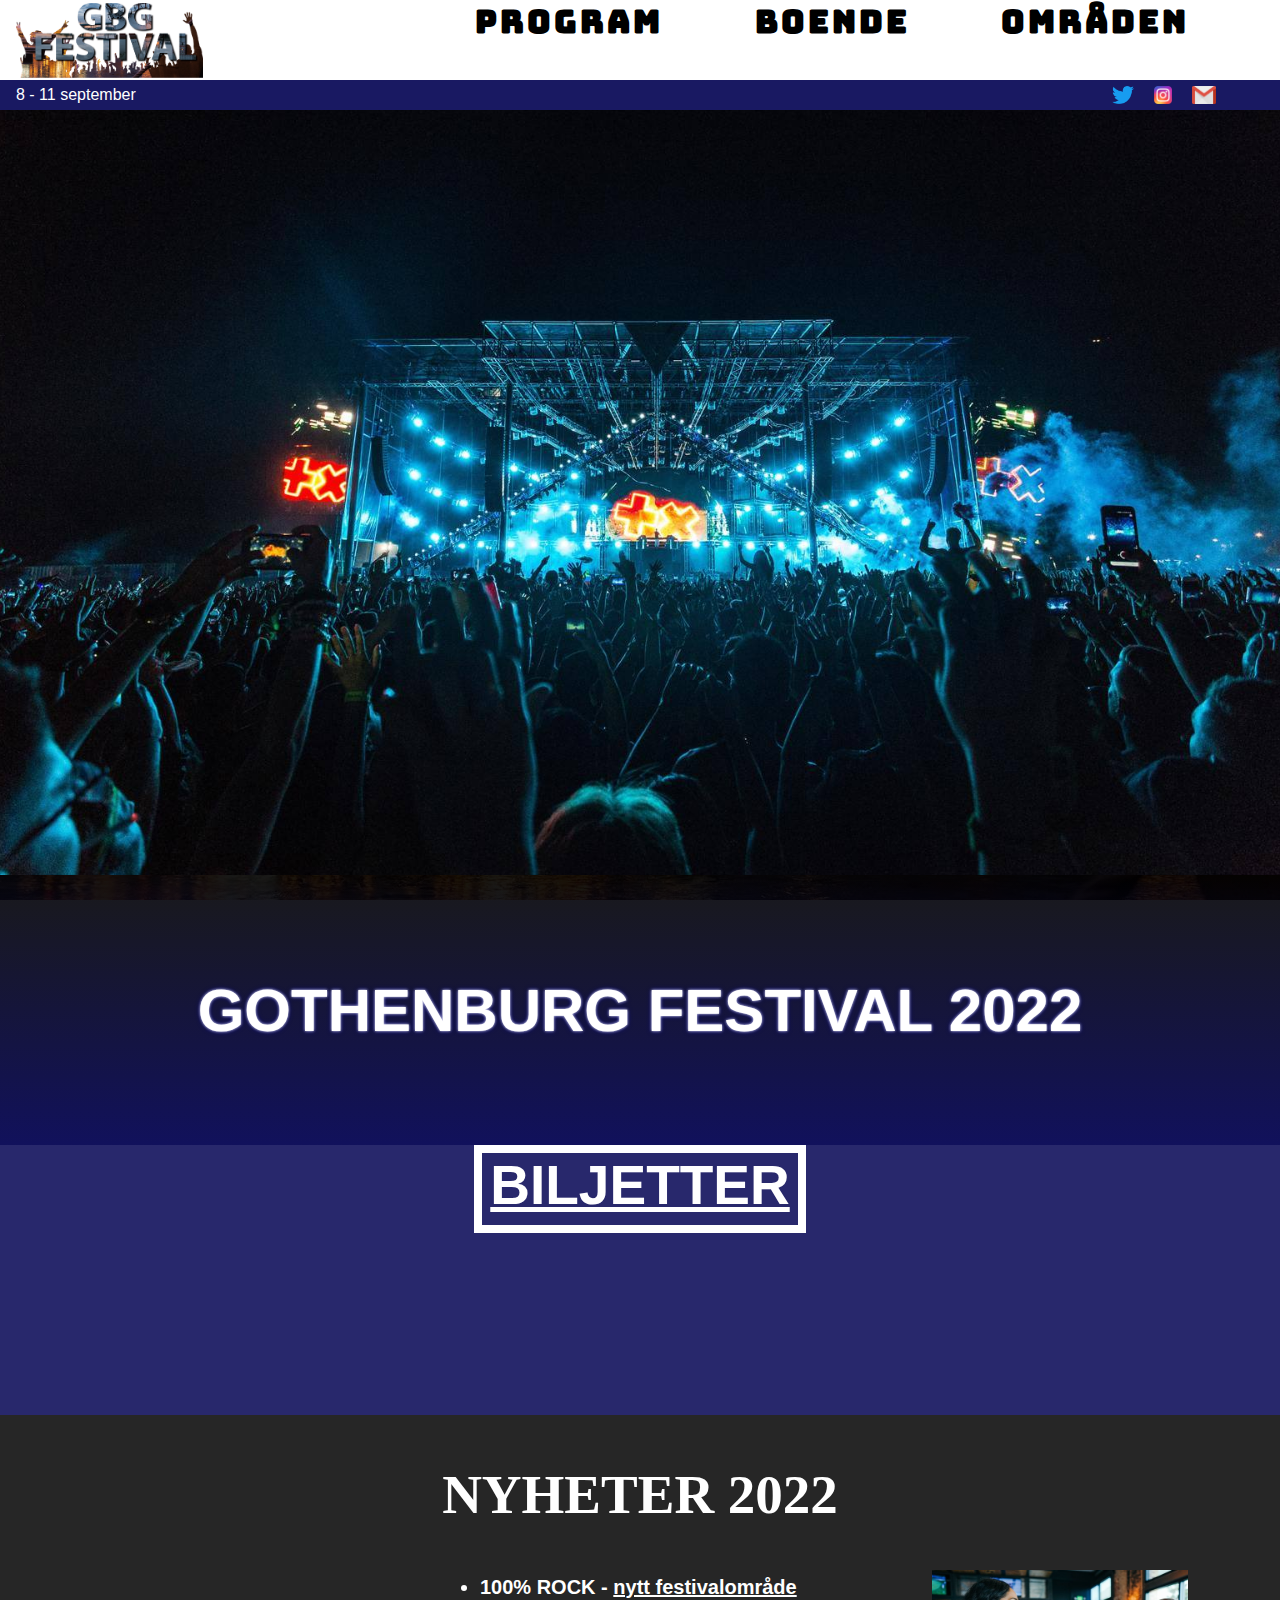
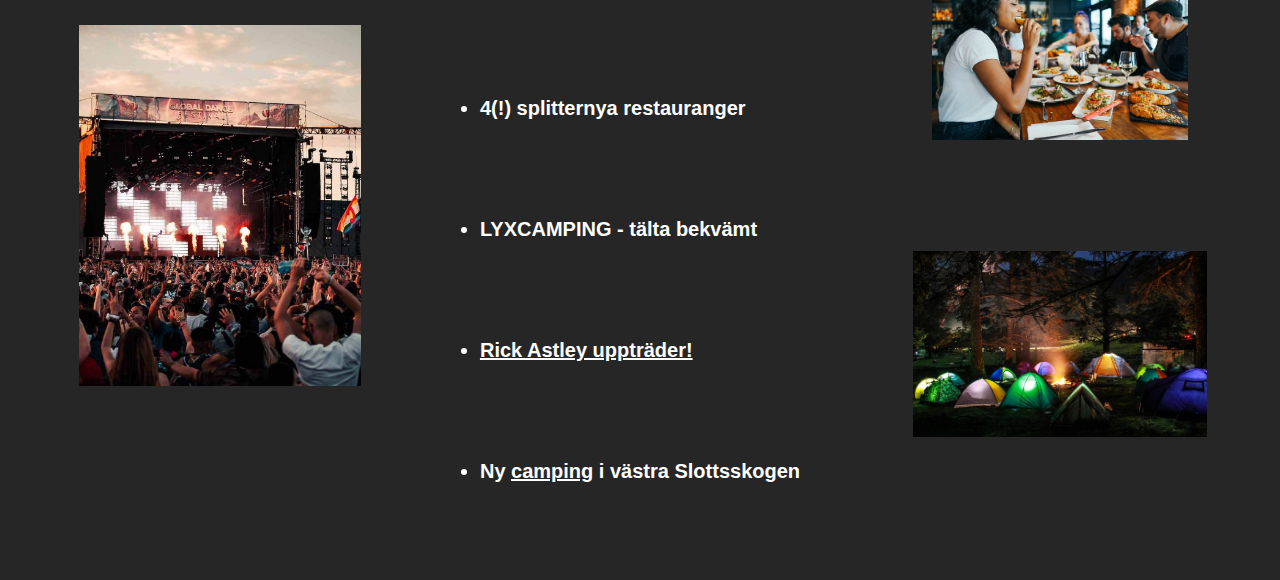
<file: index.html>
<!DOCTYPE html>
<html lang="en">
<head>
    <meta charset="UTF-8">
    <meta http-equiv="X-UA-Compatible" content="IE=edge">
    <meta name="viewport" content="width=device-width, initial-scale=1.0">
    <title>GBG FESTIVAL 2022</title>
        <link rel="stylesheet" href="css/style.css">
</head>
<body>

    <div id="gridwrapperstartsida">

        <div class="headernavwrapper">
            <header>
                <a href="index.html"><img class="logo" src="img/logo.png" alt="Musikfestivalens logga"></a>
            </header>
            
            <nav class="upper_nav">
                <ul class="site_navigation_links">
                    <li><a href="program.html">Program</a></li>
                    <li><a href="boende.html">Boende</a></li>
                    <li><a href="omraden.html">Områden</a></li>
                </ul>

                <div class="burger">
                    <div id="line1"></div>
                    <div id="line2"></div>
                    <div id="line3"></div>
                </div>
            </nav>

            <aside class="dates"> 
                <time>8 - 11 september</time>
            </aside>

            <nav class="site_social_links">
                <ul>
                    <li><a href="https://www.youtube.com/watch?v=dQw4w9WgXcQ"><img src="img/Twitter-logo.svg.png" alt="Vår Twitter"></a></li>
                    <li><a href="https://www.youtube.com/watch?v=dQw4w9WgXcQ"><img src="img/instagram.png" alt="Vår Instagram"></a></li>
                    <li><a href="mailto:pontus.wernqvist@elev.ga.ntig.se"><img src="img/gmail.svg.png" alt="Vår Gmail"></a></li>
                </ul> 
            </nav>

        </div>
        
        <header id="hpu">
        </header>

    
        <section id="hpu_text">
            <header id="titel">
                <h1>GOTHENBURG FESTIVAL 2022</h1>
            </header>
        </section>
        
        <section id=hpm_text>
            <header id="biljetter">
                <h2><a href="https://www.youtube.com/watch?v=dQw4w9WgXcQ">BILJETTER</a></h2>
            </header>
        </section>

        <section id="nyheter">
            <h2>NYHETER 2022</h2>
            <ul>
                <li>100% ROCK - <a href="#">nytt festivalområde</a></li>  
                <li>4(!) splitternya restauranger</li>
                <li>LYXCAMPING - tälta bekvämt</li>  
                <li><a href="#">Rick Astley uppträder!</a></li>  
                <li>Ny <a href="#">camping</a> i västra Slottsskogen</li>  
            </ul>
        </section>

        <figure class="hpl_pics" id="hpl_pics1"><img id="hpl_pic1" src="img/main_stage.jpg" alt="Bild på vår nya 100% rock-scen"></figure>

        <section class="hpl_pics" id="hpl_pics2">
            <figure><img id="hpl_pic2" src="img/restaurant.jpg" alt="Bild från en av våra nya restauranger"></figure>
            <figure><img id="hpl_pic3" src="img/tents.jpg" alt="Bild på vår nya camping i Slottsskogen"></figure>
        </section>

    </div>   

    <script src="js/script.js"></script>

</body>
</html>
</file>
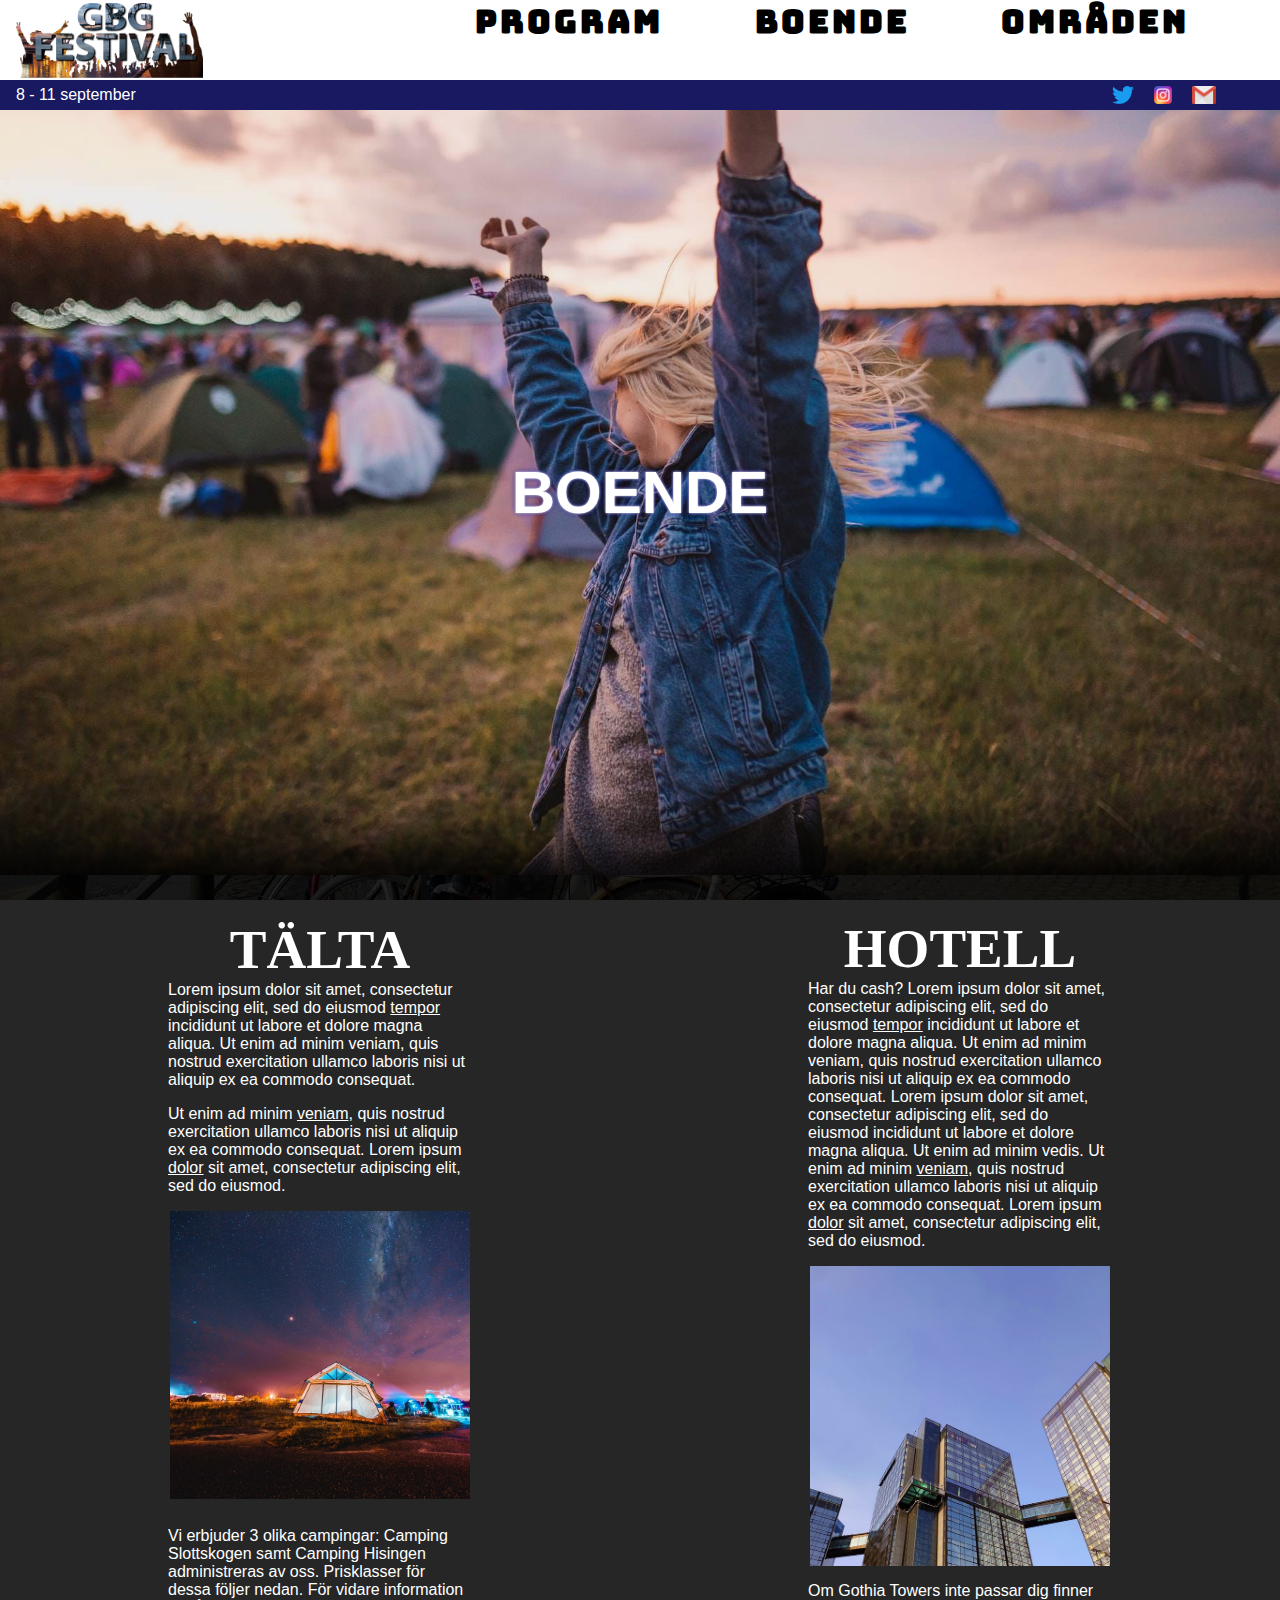
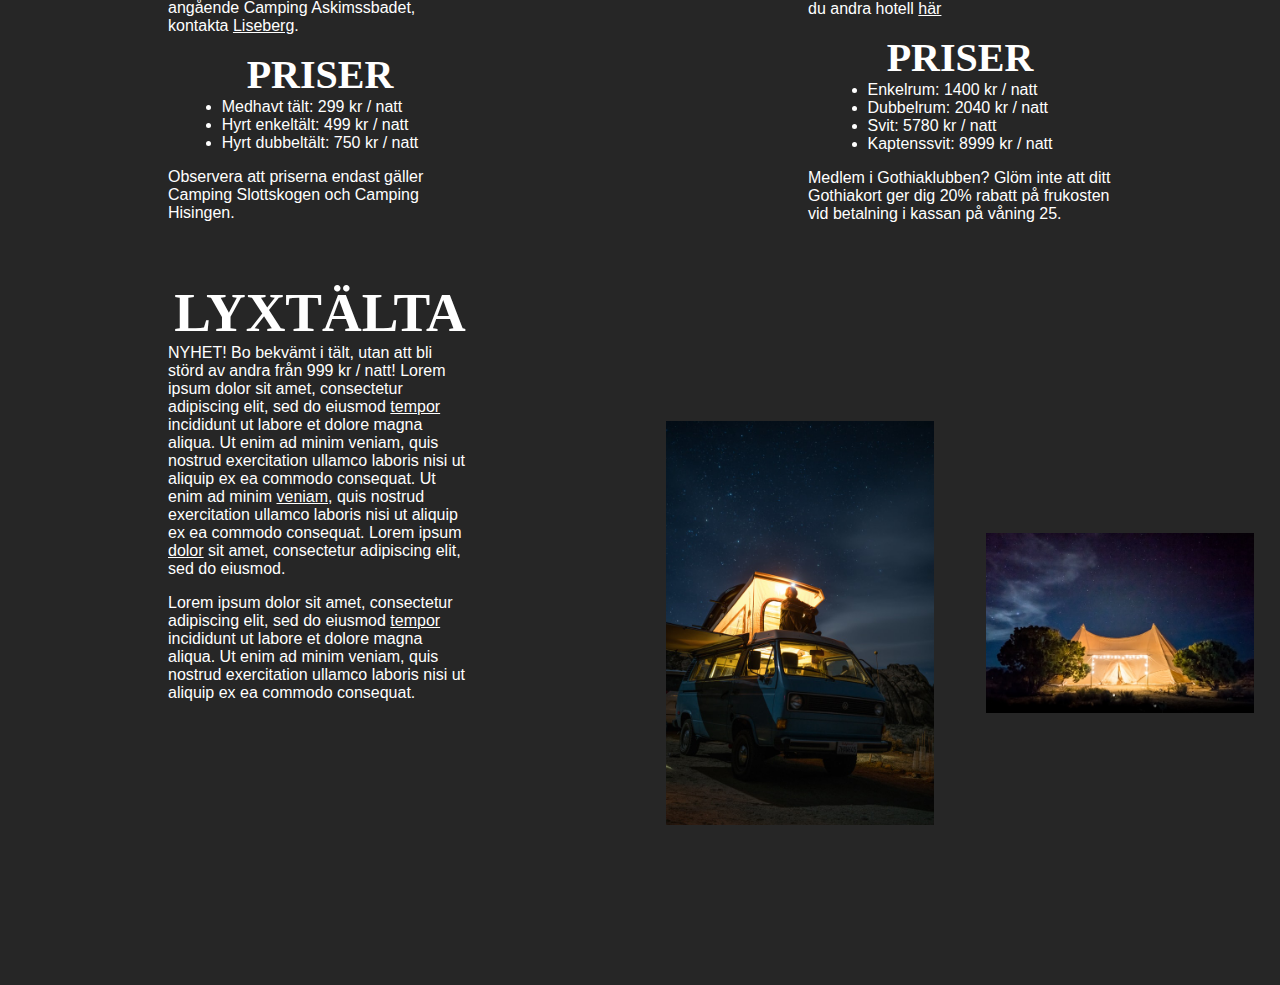
<file: boende.html>
<!DOCTYPE html>
<html lang="en">
<head>
    <meta charset="UTF-8">
    <meta http-equiv="X-UA-Compatible" content="IE=edge">
    <meta name="viewport" content="width=device-width, initial-scale=1.0">
    <title>Boende - GBG Festival 2022</title>
    <link rel="stylesheet" href="css/style.css">

</head>
<body id="boendebody">
    
    <div id="gridwrapperboende">

        <div class="headernavwrapper">
            <header>
                <a href="index.html"><img class="logo" src="img/logo.png" alt="Musikfestivalens logga"></a>
            </header>
            
            <nav class="upper_nav">
                <ul class="site_navigation_links">
                    <li><a href="program.html">Program</a></li>
                    <li><a href="boende.html">Boende</a></li>
                    <li><a href="omraden.html">Områden</a></li>
                </ul>

                <div class="burger">
                    <div id="line1"></div>
                    <div id="line2"></div>
                    <div id="line3"></div>
                </div>
            </nav>

            <aside class="dates">
                <time>8 - 11 september</time>
            </aside>

            <nav class="site_social_links">
                <ul>
                    <li><a href="https://www.youtube.com/watch?v=dQw4w9WgXcQ"><img src="img/Twitter-logo.svg.png" alt="Vår Twitter"></a></li>
                    <li><a href="https://www.youtube.com/watch?v=dQw4w9WgXcQ"><img src="img/instagram.png" alt="Vår Instagram"></a></li>
                    <li><a href="mailto:pontus.wernqvist@elev.ga.ntig.se"><img src="img/gmail.svg.png" alt="Vår Gmail"></a></li>
                </ul> 
            </nav>

        </div>

        <header id=boende>
            <h1>BOENDE</h1>
        </header>

        <section class="boendeform" id="camping">
            <h2>TÄLTA</h2>
            <p class="stycke">Lorem ipsum dolor sit amet, consectetur adipiscing elit, sed do eiusmod <a href="#">tempor</a> incididunt ut labore et dolore magna aliqua. Ut enim ad minim veniam, quis nostrud exercitation ullamco laboris nisi ut aliquip ex ea commodo consequat.</p>
            <p class="stycke">Ut enim ad minim <a href="#">veniam</a>, quis nostrud exercitation ullamco laboris nisi ut aliquip ex ea commodo consequat. Lorem ipsum <a href="#">dolor</a> sit amet, consectetur adipiscing elit, sed do eiusmod.</p>                
            <figure><img id="camping_bild_1" src="img/tent.jpg" alt="Bild på tält från camping"></figure>
            <p class="last_row">Vi erbjuder 3 olika campingar: Camping Slottskogen samt Camping Hisingen administreras av oss. Prisklasser för dessa följer nedan. För vidare information angående Camping Askimssbadet, kontakta <a href="#">Liseberg</a>.</p>
            <h3 class="boendelista_rubrik">PRISER</h3>
            <ul class="boendelista">
                <li>Medhavt tält: 299 kr / natt</li>  
                <li>Hyrt enkeltält: 499 kr / natt</li>
                <li>Hyrt dubbeltält: 750 kr / natt</li>
            </ul>
            <p class="last_row">Observera att priserna endast gäller Camping Slottskogen och Camping Hisingen.  </p>
            </ul>

        </section>

        <section class="boendeform" id="lyxcamping">
            <h2>LYXTÄLTA</h2>
            <p class="stycke">NYHET! Bo bekvämt i tält, utan att bli störd av andra från 999 kr / natt! Lorem ipsum dolor sit amet, consectetur adipiscing elit, sed do eiusmod <a href="#">tempor</a> incididunt ut labore et dolore magna aliqua. Ut enim ad minim veniam, quis nostrud exercitation ullamco laboris nisi ut aliquip ex ea commodo consequat. Ut enim ad minim <a href="#">veniam</a>, quis nostrud exercitation ullamco laboris nisi ut aliquip ex ea commodo consequat. Lorem ipsum <a href="#">dolor</a> sit amet, consectetur adipiscing elit, sed do eiusmod.</p>
            <p class="stycke">Lorem ipsum dolor sit amet, consectetur adipiscing elit, sed do eiusmod <a href="#">tempor</a> incididunt ut labore et dolore magna aliqua. Ut enim ad minim veniam, quis nostrud exercitation ullamco laboris nisi ut aliquip ex ea commodo consequat.</p>
            <figure><img id="lyxcamping_bild_1" src="img/luxcamping.jpg" alt="Bild på tält från lyxcamping"></figure>
        </section>

        <section id="lyxcampingpics">
            <figure><img id="lyxcamping_bild_2" src="img/luxcamping.jpg" alt="Bild på tält från lyxcamping"></figure>
            <figure><img id="lyxcamping_bild_3" src="img/luxcamping2.jpg" alt="Bild på tält från lyxcamping"></figure>
        </section>

        <section class="boendeform" id="hotell">
            <h2>HOTELL</h2>
            <p class="stycke">Har du cash? Lorem ipsum dolor sit amet, consectetur adipiscing elit, sed do eiusmod <a href="#">tempor</a> incididunt ut labore et dolore magna aliqua. Ut enim ad minim veniam, quis nostrud exercitation ullamco laboris nisi ut aliquip ex ea commodo consequat. Lorem ipsum dolor sit amet, consectetur adipiscing elit, sed do eiusmod incididunt ut labore et dolore magna aliqua. Ut enim ad minim vedis. Ut enim ad minim <a href="#">veniam</a>, quis nostrud exercitation ullamco laboris nisi ut aliquip ex ea commodo consequat. Lorem ipsum <a href="#">dolor</a> sit amet, consectetur adipiscing elit, sed do eiusmod.</p>
            <figure><img id="hotell_bild_1" src="img/gothiatowers.jpg" alt="Bild på vårt partnerhotell: Gothia Towers"></figure>
            <p class="last_row">Om Gothia Towers inte passar dig finner du andra hotell <a href="#">här</a></p>
            <h3 class="boendelista_rubrik">PRISER</h3>
            <ul class="boendelista">
                <li>Enkelrum: 1400 kr / natt</li>  
                <li>Dubbelrum: 2040 kr / natt</li>
                <li>Svit: 5780 kr / natt</li>  
                <li>Kaptenssvit: 8999 kr / natt</li>  
            </ul>
            <p class="last_row">Medlem i Gothiaklubben? Glöm inte att ditt Gothiakort ger dig 20% rabatt på frukosten vid betalning i kassan på våning 25.</p>
        </section>
        
    </div>
    
    <script src="js/script.js"></script>

</body>
</html>
</file>
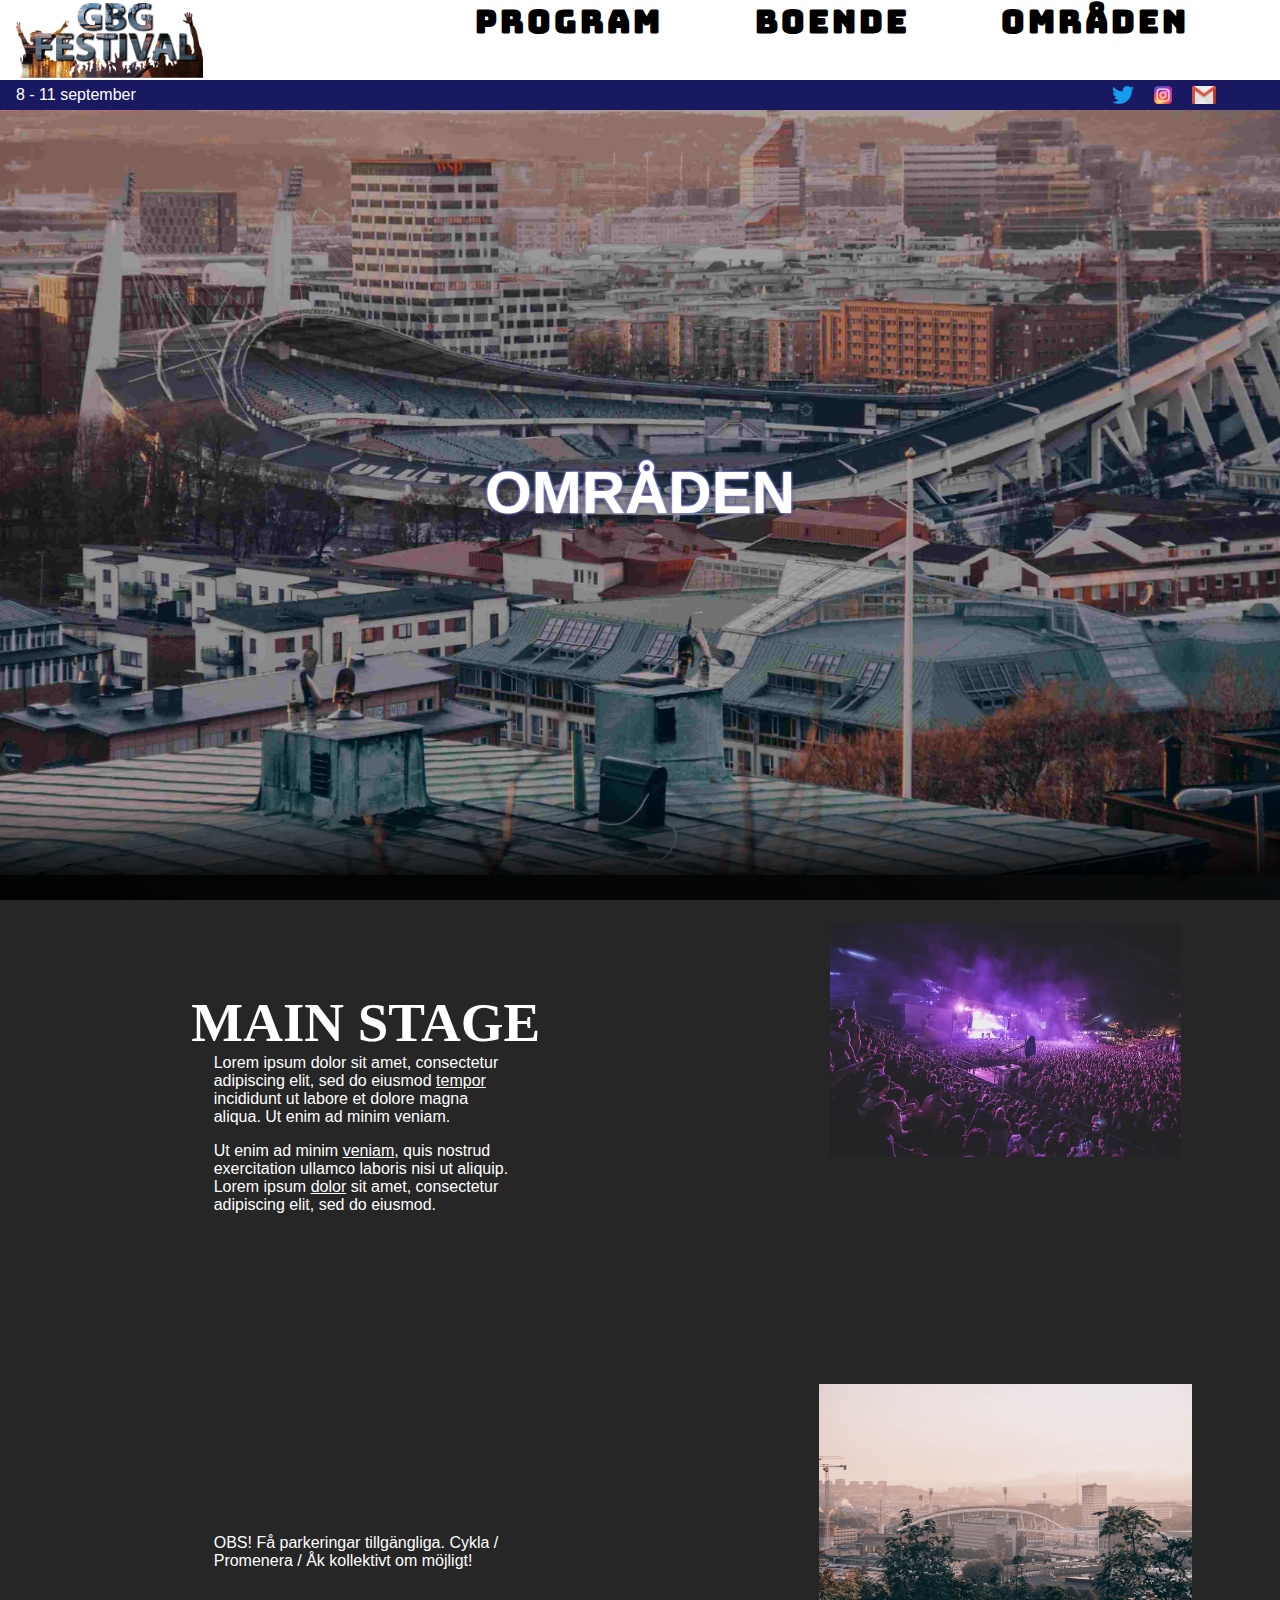
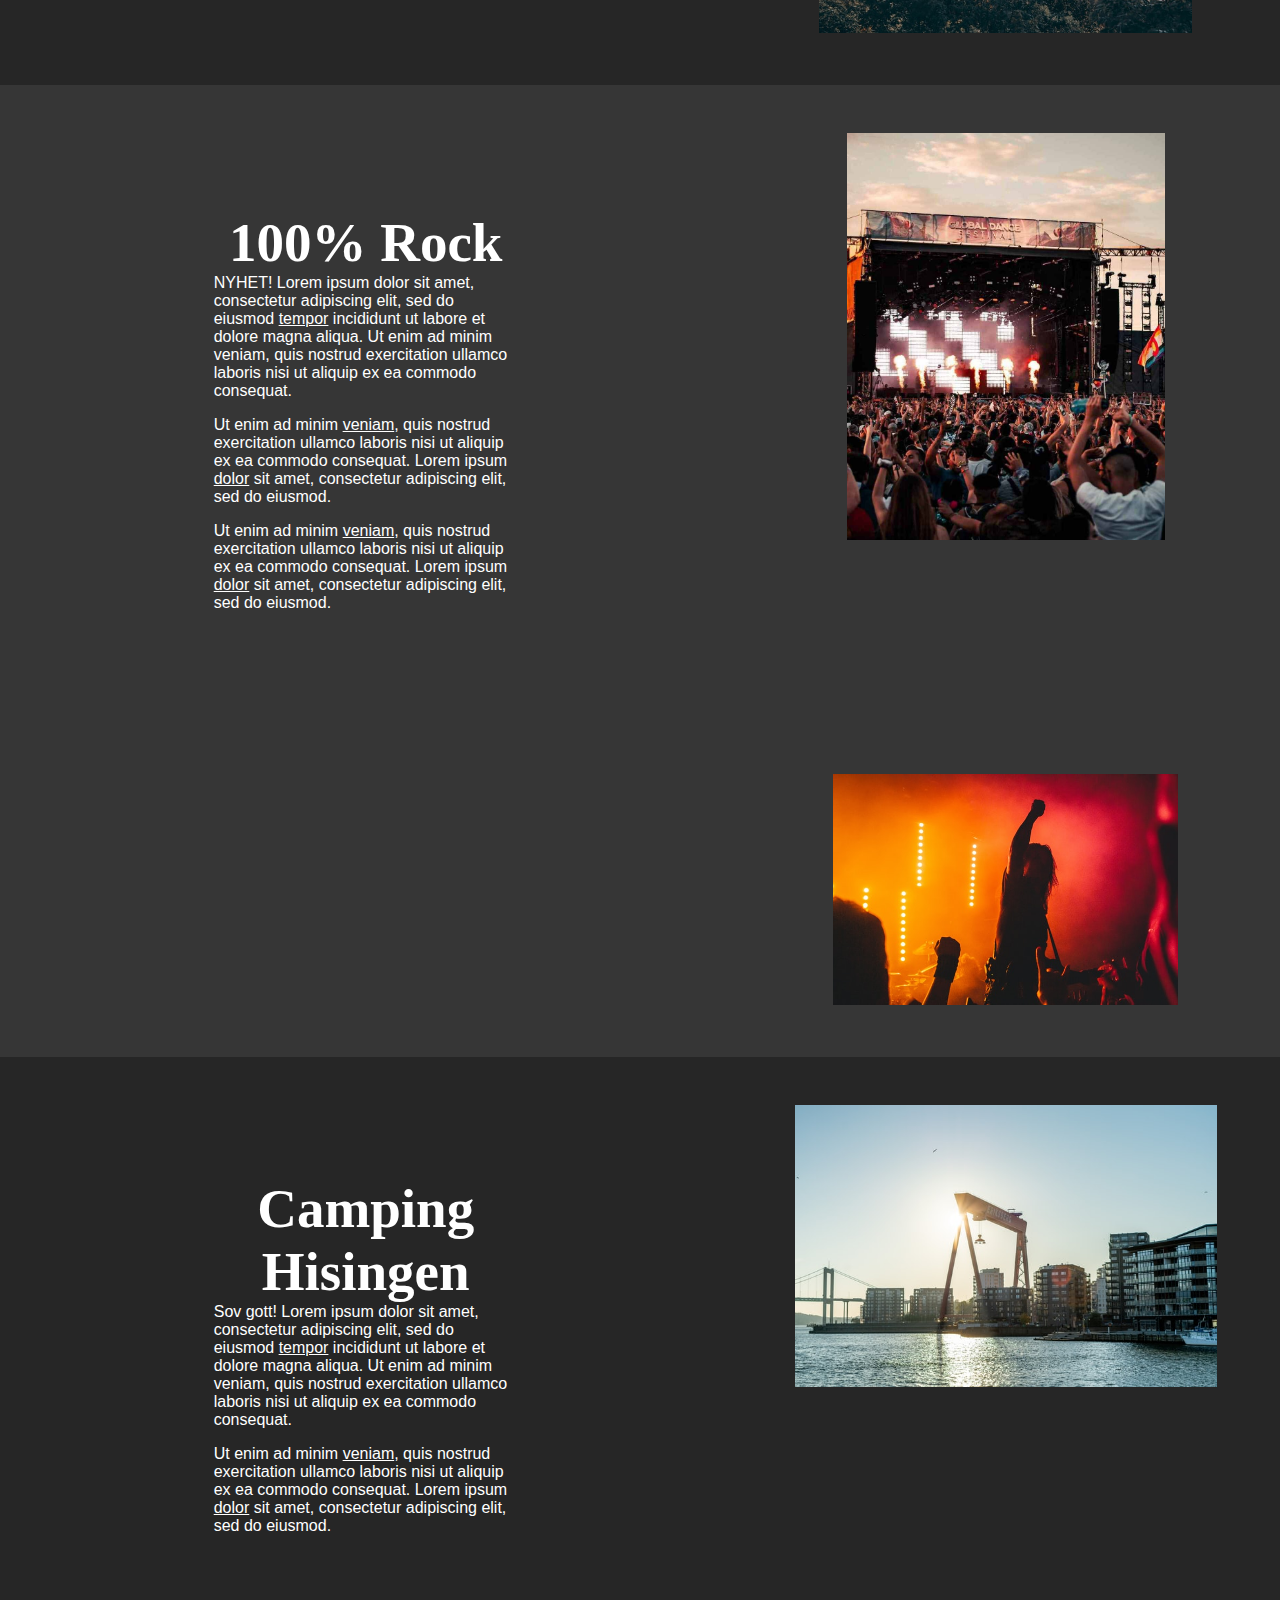
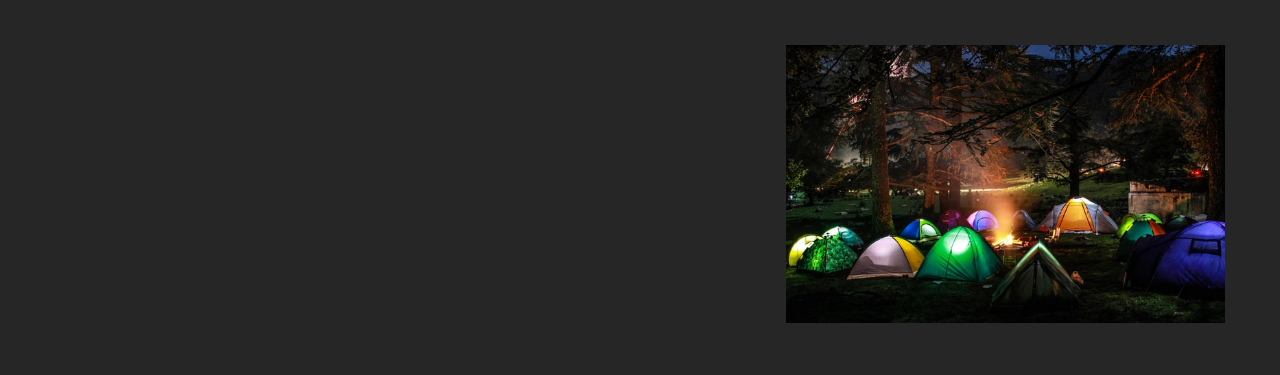
<file: omraden.html>
<!DOCTYPE html>
<html lang="en">
<head>
    <meta charset="UTF-8">
    <meta http-equiv="X-UA-Compatible" content="IE=edge">
    <meta name="viewport" content="width=device-width, initial-scale=1.0">
    <title>Festivalområden - GBG Festival 2022</title>
    <link rel="stylesheet" href="css/style.css">

</head>
<body id="omradebody">
    
    <div id="gridwrapperomraden">

        <div class="headernavwrapper">
            <header>
                <a href="index.html"><img class="logo" src="img/logo.png" alt="Musikfestivalens logga"></a>
            </header>
            
            <nav class="upper_nav">
                <ul class="site_navigation_links">
                    <li><a href="program.html">Program</a></li>
                    <li><a href="boende.html">Boende</a></li>
                    <li><a href="omraden.html">Områden</a></li>
                </ul>

                <div class="burger">
                    <div id="line1"></div>
                    <div id="line2"></div>
                    <div id="line3"></div>
                </div>
            </nav>

            <aside class="dates">
                <time>8 - 11 september</time>
            </aside>

            <nav class="site_social_links">
                <ul>
                    <li><a href="https://www.youtube.com/watch?v=dQw4w9WgXcQ"><img src="img/Twitter-logo.svg.png" alt="Vår Twitter"></a></li>
                    <li><a href="https://www.youtube.com/watch?v=dQw4w9WgXcQ"><img src="img/instagram.png" alt="Vår Instagram"></a></li>
                    <li><a href="mailto:pontus.wernqvist@elev.ga.ntig.se"><img src="img/gmail.svg.png" alt="Vår Gmail"></a></li>
                </ul> 
            </nav>

        </div>

        <header id=omraden>
            <h1>OMRÅDEN</h1>
        </header>

            <section class="omrade" id="omrade_1">
                <h2>MAIN STAGE</h2>
                <p class="stycke">Lorem ipsum dolor sit amet, consectetur adipiscing elit, sed do eiusmod <a href="#">tempor</a> incididunt ut labore et dolore magna aliqua. Ut enim ad minim veniam.</p>
                <p>Ut enim ad minim <a href="#">veniam</a>, quis nostrud exercitation ullamco laboris nisi ut aliquip. Lorem ipsum <a href="#">dolor</a> sit amet, consectetur adipiscing elit, sed do eiusmod.</p>                
                <iframe src="https://www.google.com/maps/embed?pb=!1m18!1m12!1m3!1d2132.526953972259!2d11.972591916006628!3d57.69051668111579!2m3!1f0!2f0!3f0!3m2!1i1024!2i768!4f13.1!3m3!1m2!1s0x464ff30cb0e6c031%3A0x512e1a3cb4192a9!2sNTI%20Gymnasiet%20Johanneberg!5e0!3m2!1ssv!2sse!4v1641833258528!5m2!1ssv!2sse" style="border:0;" allowfullscreen="" loading="lazy" title="Vägvisare till Ullevi, där sektionen Main Stage ligger"></iframe> 
                <p>OBS! Få parkeringar tillgängliga. Cykla / Promenera / Åk kollektivt om möjligt!</p>
            </section>

            <section class="op" id="op1">
                <figure id="omrade_pic1"><img src="img/main_stage2.jpg" alt="Bild på main stage under pågående konsert"></figure>
                <figure id="omrade_pic2"><img src="img/ullevi2.jpg" alt="Bild på Ullevi, arenan där main stage ligger"></figure>
            </section>

            <section class="omrade" id="omrade_2">
                <h2>100% Rock</h2>
                <p class="stycke">NYHET! Lorem ipsum dolor sit amet, consectetur adipiscing elit, sed do eiusmod <a href="#">tempor</a> incididunt ut labore et dolore magna aliqua. Ut enim ad minim veniam, quis nostrud exercitation ullamco laboris nisi ut aliquip ex ea commodo consequat.</p>
                <p class="stycke">Ut enim ad minim <a href="#">veniam</a>, quis nostrud exercitation ullamco laboris nisi ut aliquip ex ea commodo consequat. Lorem ipsum <a href="#">dolor</a> sit amet, consectetur adipiscing elit, sed do eiusmod.</p>
                <p>Ut enim ad minim <a href="#">veniam</a>, quis nostrud exercitation ullamco laboris nisi ut aliquip ex ea commodo consequat. Lorem ipsum <a href="#">dolor</a> sit amet, consectetur adipiscing elit, sed do eiusmod.</p>
                <iframe src="https://www.google.com/maps/embed?pb=!1m18!1m12!1m3!1d2132.526953972259!2d11.972591916006628!3d57.69051668111579!2m3!1f0!2f0!3f0!3m2!1i1024!2i768!4f13.1!3m3!1m2!1s0x464ff30cb0e6c031%3A0x512e1a3cb4192a9!2sNTI%20Gymnasiet%20Johanneberg!5e0!3m2!1ssv!2sse!4v1641833258528!5m2!1ssv!2sse" style="border:0;" allowfullscreen="" loading="lazy" title="Vägvisare till vår sektion 100% rock"></iframe> 
            </section>

            <section class="op" id="op2">
                <figure id="omrade_pic3"><img src="img/main_stage.jpg" alt="Bild på rock-scenen"></figure>
                <figure id="omrade_pic4"><img src="img/rock.jpg" alt="Bild på artist uppträdandes under rock-konsert"></figure>
            </section>

            <section class="omrade" id="omrade_3">
                <h2>Camping</h2>
                <h2>Hisingen</h2>
                <p class="stycke">Sov gott! Lorem ipsum dolor sit amet, consectetur adipiscing elit, sed do eiusmod <a href="#">tempor</a> incididunt ut labore et dolore magna aliqua. Ut enim ad minim veniam, quis nostrud exercitation ullamco laboris nisi ut aliquip ex ea commodo consequat.</p>
                <p>Ut enim ad minim <a href="#">veniam</a>, quis nostrud exercitation ullamco laboris nisi ut aliquip ex ea commodo consequat. Lorem ipsum <a href="#">dolor</a> sit amet, consectetur adipiscing elit, sed do eiusmod.</p>
                <iframe src="https://www.google.com/maps/embed?pb=!1m18!1m12!1m3!1d2132.526953972259!2d11.972591916006628!3d57.69051668111579!2m3!1f0!2f0!3f0!3m2!1i1024!2i768!4f13.1!3m3!1m2!1s0x464ff30cb0e6c031%3A0x512e1a3cb4192a9!2sNTI%20Gymnasiet%20Johanneberg!5e0!3m2!1ssv!2sse!4v1641833258528!5m2!1ssv!2sse" style="border:0;" allowfullscreen="" loading="lazy" title="Vägvisare till vår Hisingscamping"></iframe> 
            </section>
            
            <section class="op" id="op3">
                <figure id="omrade_pic5"><img src="img/hisingen.jpg" alt="Bild på hisingen där Camping Hisingen ligger"></figure>
                <figure id="omrade_pic6"><img src="img/tents.jpg" alt="Bild från Camping Hisingen"></figure>
            </section>
    </div>
    
    <script src="js/script.js"></script>


</body>
</html>
</file>
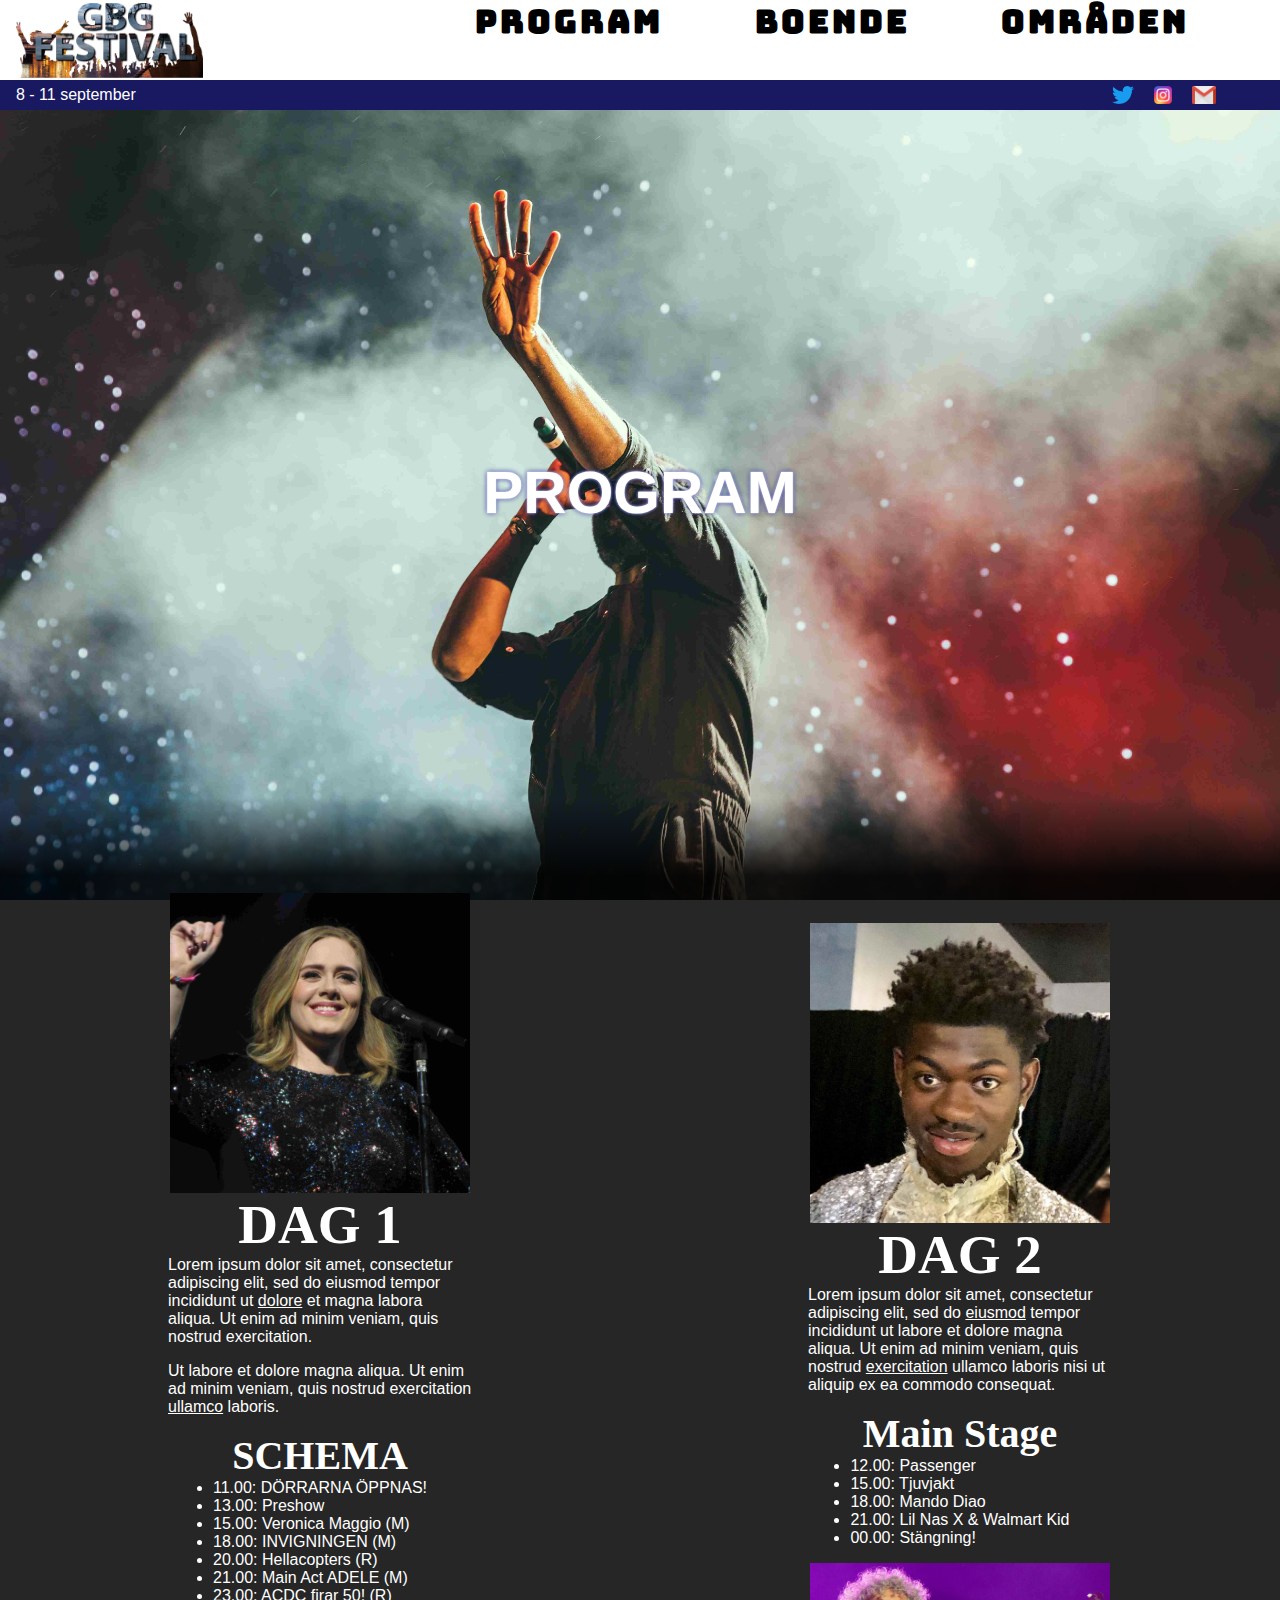
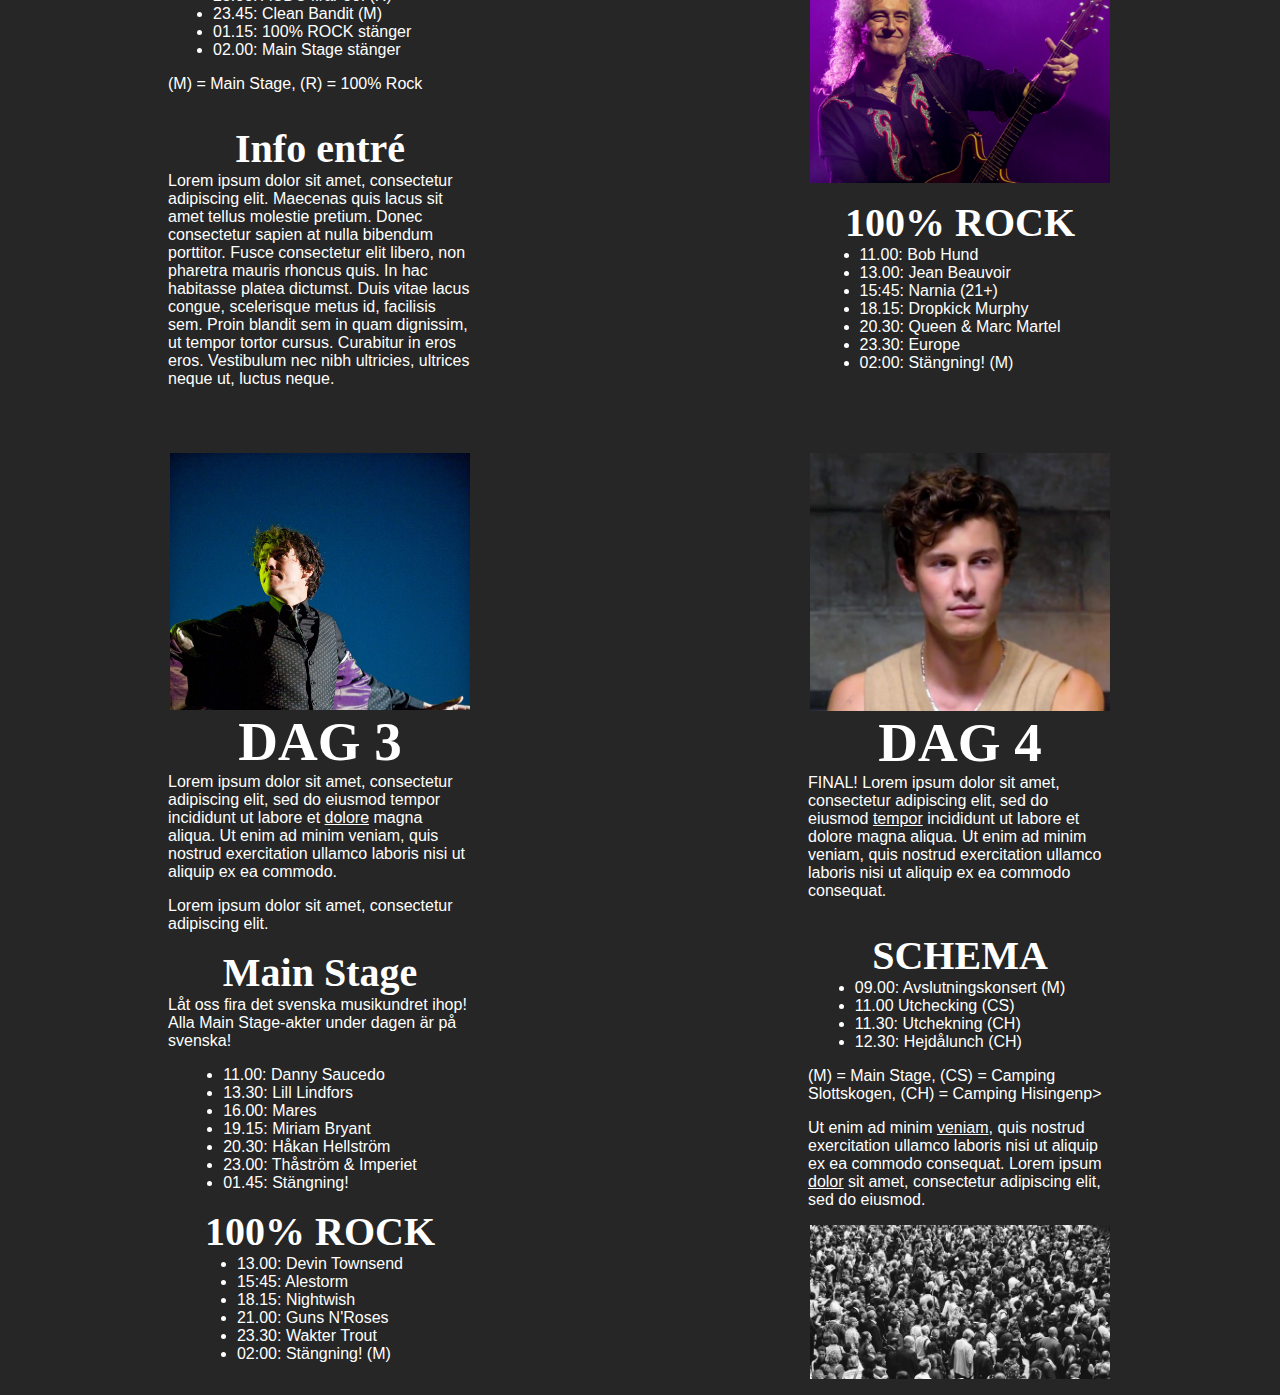
<file: program.html>
<!DOCTYPE html>
<html lang="en">
<head>
    <meta charset="UTF-8">
    <meta http-equiv="X-UA-Compatible" content="IE=edge">
    <meta name="viewport" content="width=device-width, initial-scale=1.0">
    <title>Program - GBG Festival 2022</title>
    <link rel="stylesheet" href="css/style.css">

</head>
<body id="programbody">

    <div id="gridwrapperprogram">

        <div class="headernavwrapper">
            <header>
                <a href="index.html"><img class="logo" src="img/logo.png" alt="Musikfestivalens logga"></a>
            </header>
            
            <nav class="upper_nav">
                <ul class="site_navigation_links">
                    <li><a href="program.html">Program</a></li>
                    <li><a href="boende.html">Boende</a></li>
                    <li><a href="omraden.html">Områden</a></li>
                </ul>

                <div class="burger">
                    <div id="line1"></div>
                    <div id="line2"></div>
                    <div id="line3"></div>
                </div>
            </nav>

            <aside class="dates">
                <time class="dates">8 - 11 september</time>
            </aside>

            <nav class="site_social_links">
                <ul>
                    <li><a href="https://www.youtube.com/watch?v=dQw4w9WgXcQ"><img src="img/Twitter-logo.svg.png" alt="Vår Twitter"></a></li>
                    <li><a href="https://www.youtube.com/watch?v=dQw4w9WgXcQ"><img src="img/instagram.png" alt="Vår Instagram"></a></li>
                    <li><a href="mailto:pontus.wernqvist@elev.ga.ntig.se"><img src="img/gmail.svg.png" alt="Vår Gmail"></a></li>
                </ul> 
            </nav>

        </div>

        <header id=program>
            <h1>PROGRAM</h1>
        </header>

        <section class="dag" id="dag_1">
            <figure><a href="#"><img id="artist_bild1" src="img/adele.jpg" alt="Headline-artist dag 1: Adele"></a></figure>
            <h2>DAG 1</h2>
            <p class="stycke">Lorem ipsum dolor sit amet, consectetur adipiscing elit, sed do eiusmod tempor incididunt ut <a href="#">dolore</a> et magna labora aliqua. Ut enim ad minim veniam, quis nostrud exercitation.</p>
            <p>Ut labore et dolore magna aliqua. Ut enim ad minim veniam, quis nostrud exercitation <a href="#">ullamco</a> laboris.</p>
            <h3 class="programlista_rubrik">SCHEMA</h3>
            <ul class="programlista">
                <li>11.00: DÖRRARNA ÖPPNAS!</li>  
                <li>13.00: Preshow</li>
                <li>15.00: Veronica Maggio (M)</li>
                <li>18.00: INVIGNINGEN (M)</li>
                <li>20.00: Hellacopters (R)</li>  
                <li>21.00: Main Act ADELE (M)</li>  
                <li>23.00: ACDC firar 50! (R)</li>  
                <li>23.45: Clean Bandit (M) </li>  
                <li>01.15: 100% ROCK stänger</li>  
                <li>02.00: Main Stage stänger</li>  
                </ul>
                <p class="stycke">(M) = Main Stage, (R) = 100% Rock</p>
            </ul>
            <h3 class="programlista_rubrik">Info entré</h3>
            <p>Lorem ipsum dolor sit amet, consectetur adipiscing elit. Maecenas quis lacus sit amet tellus molestie pretium. Donec consectetur sapien at nulla bibendum porttitor. Fusce consectetur elit libero, non pharetra mauris rhoncus quis. In hac habitasse platea dictumst. Duis vitae lacus congue, scelerisque metus id, facilisis sem. Proin blandit sem in quam dignissim, ut tempor tortor cursus. Curabitur in eros eros. Vestibulum nec nibh ultricies, ultrices neque ut, luctus neque.</p>

        </section>

        <section class="dag" id="dag_2">
            <figure><a href="#"><img id="artist_bild2" src="img/lilnasx.jpg" alt="Headline-artist dag 2: Lil Nas X"></a></figure>
            <h2>DAG 2</h2>
            <p>Lorem ipsum dolor sit amet, consectetur adipiscing elit, sed do  <a href="#">eiusmod</a> tempor incididunt ut labore et dolore magna aliqua. Ut enim ad minim veniam, quis nostrud <a href="#">exercitation</a> ullamco laboris nisi ut aliquip ex ea commodo consequat.</p>
            <h3 class="programlista_rubrik">Main Stage</h3>
            <ul class="programlista">
                <li>12.00: Passenger</li>
                <li>15.00: Tjuvjakt</li>
                <li>18.00: Mando Diao</li>
                <li>21.00: Lil Nas X & Walmart Kid</li>  
                <li>00.00: Stängning!</li>    
            </ul>

            <figure id="programfigure5"><a href="#"><img id="artist_bild5" src="img/queen.jpg" alt="Headline rock artist dag 2: Queen!"></a></figure>

            <h3 class="programlista_rubrik">100% ROCK</h3>
            <ul class="programlista" id="rockdag2lista">
                    <li>11.00: Bob Hund</li>
                    <li>13.00: Jean Beauvoir</li>
                    <li>15:45: Narnia (21+)</li>
                    <li>18.15: Dropkick Murphy</li>  
                    <li>20.30: Queen & Marc Martel</li>  
                    <li>23.30: Europe</li>  
                    <li>02:00: Stängning! (M)</li>   
            </ul>
        </section>

        <section class="dag" id="dag_3">
            <figure><a href="#"><img id="artist_bild3" src="img/hakanhellström.jpg" alt="Headline-artist dag 3: Håkan Hellström"></a></figure>
            <h2>DAG 3</h2>
            <p class="stycke">Lorem ipsum dolor sit amet, consectetur adipiscing elit, sed do eiusmod tempor incididunt ut labore et <a href="#">dolore</a> magna aliqua. Ut enim ad minim veniam, quis nostrud exercitation ullamco laboris nisi ut aliquip ex ea commodo.</p>
            <p>Lorem ipsum dolor sit amet, consectetur adipiscing elit.</p>
            <h3 class="programlista_rubrik">Main Stage</h3>
            <p class="stycke"> Låt oss fira det svenska musikundret ihop! Alla Main Stage-akter under dagen är på svenska!</p>
            <ul class="programlista" id=maindag3lista>
                <li>11.00: Danny Saucedo</li>
                <li>13.30: Lill Lindfors</li>
                <li>16.00: Mares</li>
                <li>19.15: Miriam Bryant</li>
                <li>20.30: Håkan Hellström</li>  
                <li>23.00: Thåström & Imperiet</li>   
                <li>01.45: Stängning!</li> 
            </ul>
            <h3 class="programlista_rubrik">100% ROCK</h3>
            <ul class="programlista" id="rockdag3lista">
                    <li>13.00: Devin Townsend</li>
                    <li>15:45: Alestorm</li>
                    <li>18.15: Nightwish</li>  
                    <li>21.00: Guns N'Roses</li>  
                    <li>23.30: Wakter Trout</li>  
                    <li>02:00: Stängning! (M)</li>   
            </ul>
        </section>

        <section class="dag" id="dag_4">
            <figure><a href="#"><img id="artist_bild4" src="img/shawnmendes.jpg" alt="Headline-artist dag 4: Shawn Mendes"></a></figure>
            <h2>DAG 4</h2>
            <p class="stycke">FINAL! Lorem ipsum dolor sit amet, consectetur adipiscing elit, sed do eiusmod <a href="#">tempor</a> incididunt ut labore et dolore magna aliqua. Ut enim ad minim veniam, quis nostrud exercitation ullamco laboris nisi ut aliquip ex ea commodo consequat.</p>
            <h3 class="programlista_rubrik">SCHEMA</h3>
            <ul class="programlista" id="rockdag3lista">
                <li>09.00: Avslutningskonsert (M)</li>
                <li>11.00 Utchecking (CS)</li>
                <li>11.30: Utchekning (CH)</li>  
                <li>12.30: Hejdålunch (CH)</li>  
            </ul>
            <p class="stycke">(M) = Main Stage, (CS) = Camping Slottskogen, (CH) = Camping Hisingenp>
            <p class="stycke">Ut enim ad minim <a href="#">veniam</a>, quis nostrud exercitation ullamco laboris nisi ut aliquip ex ea commodo consequat. Lorem ipsum <a href="#">dolor</a> sit amet, consectetur adipiscing elit, sed do eiusmod.</p>
            <figure id="programfigure6"><a href="#"><img id="artist_bild6" src="img/end.jpg" alt="Folkmassa påväg hem"></a></figure>


        </section>
    </div>

    <script src="js/script.js"></script>
</body>
</html>
</file>
<file: css/style.css>
/* ----- SAMMA ÖVERALLT ----- */

@import url('https://fonts.googleapis.com/css2?family=Bungee+Inline&display=swap');


* {
    padding: 0;
    margin: 0;
    box-sizing: border-box;
    max-width: 100%;    
}

.headernavwrapper {
    display: grid;
    grid-area: hn;
    grid-template-columns: 1fr 1fr;
    background-color:rgb(255, 255, 255);    
    grid-template-rows: 80px 30px;
    grid-template-areas:
    "he un"
    "da sl";
    position: fixed;
    top: 0;
    width: 100%;
    height: 110px;
    z-index: 9;
}

.headernavwrapper header {
    grid-area: he;
    display: flex;
    align-items: center;
    margin-left: 16px;
    margin-bottom: 0px;
    background-color:rgb(255, 255, 255);
    height: 105%;
}

header a .logo {
    height: 75px;
}

.dates {
    grid-area: da;
    background-color: rgba(25, 25, 98);
    display: flex;
    align-items: center;
}

.dates time {
    color: white;
    margin-left: 16px;
}

.upper_nav {
    grid-area: un;
    display: flex;
    justify-content: flex-end;
    align-items: center;
    background-color:rgb(255, 255, 255);
}


.site_navigation_links {
    display: flex;
    flex-direction: column;
    align-items: center;
    justify-content: center;
    height: 100vh;
    position: absolute;
    top: -100vh;
    right: 0px;
    width: 100vw;  
    transition: all 1s;
    z-index: 10;
    background-color: rgba(25, 25, 98, 0.95);
}

.upper_nav-active {
    transform: translateY(100vh);
}

.upper_nav li {
    list-style: none;
    display: flex;
    height: 100%;
    padding-top: 10%;
    justify-content: space-evenly;
}

.upper_nav a {
    text-decoration: none;
    letter-spacing: 0.1875rem;  
    color: white;
    font-weight: lighter;
    font-size: 3.125rem;    
}

.burger div {
    width: 25px;
    height: 3px;
    background-color: black;
    margin: 5px;
    border-radius: 10%;
    transition: all 0.5s;
}

.toggle #line2 {
    opacity: 0;
}

.toggle #line1 {
    transform: rotate(45deg) translate(5px, 6px);
    background-color: white;
}

.toggle #line3 {
    transform: rotate(-45deg) translate(5px, -6px);
    background-color: white;
}

.burger {
    margin-right: 10%;    
    cursor: pointer;
    z-index: 11;
}

.site_social_links {
    grid-area: sl;
    background-color: rgba(25, 25, 98);
    display: flex;
    align-items: center;
    width: 100%
}

.site_social_links ul {
    position: relative;
    list-style: none;
    display: flex;
    flex-direction: row;
    justify-content: flex-end;
    gap: 20px;
    margin-right: 10%;
    width: 100%;
}

.site_social_links img {
    display: flex;
    height: 18px;
    width: fit-content;
}

h1 {
    font-size: 3.4375rem;
    font-weight: bolder;
    text-shadow: 0 0 3px #ffffff, 0 0 5px #00008a;
    font-family: 'Montserrat', sans-serif;
}

h2 {
    font-size: 3.4375rem;
    font-family: 'Montserrat', serif;
}

h3 {
    font-size: 2.5rem;
    color: white;
    font-family: 'Montserrat', serif;
    text-align: center;
}

p {
    font-size: 1rem;
    width: 304px;
    font-family: 'Montserrat', sans-serif;
}

p a {
    color: white;
}

a {
    font-family: 'Montserrat', sans-serif;   
}

li {
    font-family: 'Montserrat', sans-serif;   
}

.stycke {
    padding-bottom: 1rem;
}

.last_row {
    padding-top: 1rem;
}

time {
    font-size: 1rem;
    font-family: 'Montserrat', sans-serif;   
    color: white;
}

.upper_nav li a {
    font-family: 'Bungee Inline', cursive;
}



/* ----- INDEX (STARTSIDA) ----- */
#gridwrapperstartsida {
    display: grid;
    background-image: url(../img/lipstick.jpg);
    background-position: center;
    background-attachment: fixed;
    grid-template-columns: 1fr;
    grid-template-rows: 110px minmax(400px, 85vh) minmax(200px, 30vh) minmax(200px, 30vh) minmax(400px, 85vh);
    gap: 0px;   
    grid-template-areas: 
        "hn"
        "hu"
        "ut"
        "mt"
        "ny"
        ;
    width: 100vw;
}

#hpu {
    grid-area: hu;
    background-image: url(../img/hpubackground.jpg);
    background-position: center;
    background-attachment: fixed;
    background-repeat: no-repeat;
    background-size: cover; 
} 

#hpu_text {
    grid-area: ut;
    position: relative;
    display: flex;
    flex-direction: column;
    align-items: center;
    justify-content: center;
    background-color: rgba(0, 0, 0, 0.9);
    background-image: linear-gradient(
        rgba(0, 0, 0, 0.0) 0%,
        rgba(17, 17, 92, 1) 100%
    );
    color: white;
    width: 100%;
}

#hpu_text header {
    padding-top: 0;

 }

#hpu_text h1 {
    text-align: center;     
}

#hpm_text {
    grid-area: mt;
    position: relative;
    display: flex;
    flex-direction: column;
    align-items: center;
    background-color: rgba(17, 17, 92, 0.9);
    width: 100%;

}

#biljetter a {
    display: flex;
    justify-content: center;
    color: white;
    font-weight: bolder;
    font-size: 3.4375rem;
    border: 8px solid white;
    padding: 8px;
    padding-top: 0px;


}

#nyheter {
    grid-area: ny;
    background-color: rgba(14, 14, 14, 0.9);
    color: white;
    display: flex;
    flex-direction: column;
    align-items: center;
    padding-top: 10%;
    padding-left: 5%;
    padding-right: 5%;
    padding-bottom: 10%;
    height: 100%;
}

#nyheter h2 {
    text-align: center;
}

#nyheter ul {
    display: flex;
    flex-direction: column;
    justify-content: space-around;
    height: 100%;
}

#nyheter li {
    font-size: 1.25rem;
    font-weight: bold;
    line-height: 200%;
}

#nyheter li a {
    color: white;
}

.hpl_pics {
    display: none;
}

/* ----- PROGRAMSIDA ----- */
#gridwrapperprogram {
    display: grid;
    background-image: url(../img/programbackground.jpg);
    background-position: center;
    background-attachment: fixed;
    background-repeat: no-repeat;
    background-size: cover;
    color: white;
    grid-template-columns: 1fr;
    grid-template-rows: 110px minmax(400px, 85vh) minmax(1130px, 105vh) minmax(1050px, 85vh) minmax(970px, 100vh) minmax(1000px, 105vh);
    gap: 0px;   
    grid-template-areas: 
        "hn"
        "pr"
        "d1"
        "d2"
        "d3"
        "d4"
        ;
    width: 100vw;
}

#program {
    grid-area: pr;
    display: flex;
    position: relative;
    background-image: linear-gradient(
        rgba(0, 0, 0) 0%,
        rgba(0, 0, 0, 0.0) 0%,
        rgba(0, 0, 0, 0) 90%,
        rgba(0, 0, 0, 0.85)
    ); 
}

#program h1 {
    display: flex;
    flex-direction: column;
    justify-content: center;
    align-items: center;
    width: 100%;
    text-align: center;   
}

.programlista_rubrik {
    padding-top: 1rem;
}

.programlista {
    padding-bottom: 1rem;
}

.dag {
    position: relative;
    display: flex;
    align-items: center;
    justify-content: center;
    flex-direction: column;
    padding-top: 1rem;
    padding-bottom: 1rem;
    
}

#dag_1 {
    grid-area: d1;
    background-color: rgba(0, 0, 0, 0.85);
    position: relative;
    display: flex;
    align-items: center;
    justify-content: center;
    flex-direction: column;
    padding-top: 1rem;
    padding-bottom: 1rem;   
}

#dag_2 {
    grid-area: d2;
    background-color: rgba(32, 32, 32, 0.9);
}

#dag_3 {
    grid-area: d3;
    background-color: rgba(0, 0, 0, 0.85);
}

#dag_4 {
    grid-area: d4;
    background-color: rgba(32, 32, 32, 0.9);
    }

.dag figure {
    overflow: hidden;
    display: flex;
    justify-content: center;
    width: 300px;
    height: 300px;
}

#programfigure5 {
    height: 220px;  
}

#programfigure6{
    height: 180px;
}
.dag img{
    overflow: hidden;
    transition: all 0.2s;
    height: fit-content;
    width: fit-content;

}

.dag img:hover {
    transform: scale(1.2);

}                                             

/* ----- OMRÅDEN ----- */
#gridwrapperomraden {
    display: grid;
    grid-template-columns: 1fr;
    grid-template-rows: 110px minmax(400px, 85vh) minmax(630px, 90vh) minmax(756px, 108vh) minmax(714px, 102vh);
    gap: 0px;   
    color: white;
    grid-template-areas:
    "hn"
    "on"
    "o1"
    "o2"
    "o3"
    ;
}

.op {
    display: none;
}

#omraden {
    grid-area: on;
    display: flex;
    position: relative;
    background-image: linear-gradient(
        rgba(0, 0, 0) 0%,
        rgba(0, 0, 0, 0.0) 0%,
        rgba(0, 0, 0, 0) 90%,
        rgba(0, 0, 0, 0.85)
    ); 
}

#omraden::before {
    content: '';
    position: absolute;
    top: 0;
    bottom: 0;
    left: 0;
    right: 0;
    background-image: url(../img/ullevi.jpg);
    background-size: cover;
    background-position: center;
    background-repeat: no-repeat;
    background-attachment: fixed;
    z-index: -1;
    filter: brightness(70%);
}

#omraden h1 {
    display: flex;
    flex-direction: column;
    justify-content: center;
    align-items: center;
    width: 100%;
}

#omradebody {
    background-image: url(../img/lipstickwithship.jpg);
    background-size: cover;
    background-position: center;
    background-repeat: no-repeat;
    background-attachment: fixed;
}

.omrade {
    display: flex;
    flex-direction: column;
    align-items: center;
    justify-content: center;
}

.omrade h2 {
    text-align: center;
}

#omrade_1 { 
    grid-area: o1;
    background-color: rgba(0, 0, 0, 0.85);
    padding-bottom: 1rem;
    padding-top: 1rem;
}

#omrade_2 {
    grid-area: o2;
    background-color: rgba(32, 32, 32, 0.9);
}

#omrade_3 {
    grid-area: o3;
    background-color: rgba(0, 0, 0, 0.85);
}

.omrade iframe {
    width: 90%;
    height: 320px;
    padding: 16px;
    
}

/* BOENDE */ 
#gridwrapperboende {
    display: grid;
    grid-template-columns: 1fr;
    grid-template-rows: 110px minmax(400px, 85vh) minmax(895px, 100vh) minmax(760px, 119vh) minmax(950px, 100vh);
    width: 100%;    
    gap: 0px;   
    color: white;
    grid-template-areas:
    "hn"
    "bo"
    "b1"
    "b2"
    "b3"
    ;
}

#boendebody {
    background-image: url(../img/tram.jpg);
    background-size: cover;
    background-position: center;
    background-repeat: no-repeat;
    background-attachment: fixed;
}

#boende {
    grid-area: bo;
    display: flex;
    position: relative;
    background-image: linear-gradient(
        rgba(0, 0, 0) 0%,
        rgba(0, 0, 0, 0.0) 0%,
        rgba(0, 0, 0, 0) 90%,
        rgba(0, 0, 0, 0.85)
    ); 
}

#boende::before {
    content: '';
    position: absolute;
    top: 0;
    bottom: 0;
    left: 0;
    right: 0;
    background-image: url(../img/bobackground2.jpg);
    background-size: cover;
    background-position: center;
    background-repeat: no-repeat;
    background-attachment: fixed;
    z-index: -1;
    filter: brightness(95%);
}

#boende h1 {
    display: flex;
    flex-direction: column;
    justify-content: center;
    align-items: center;
    width: 100%;
    text-align: center;   
}


.boendeform {
    display: flex;
    flex-direction: column;
    align-items: center;
    justify-content: center;
    padding-top: 1rem;
    padding-bottom: 1rem;
}

#camping { 
    grid-area: b1;
    background-color: rgba(0, 0, 0, 0.85);
}

#lyxcamping {
    grid-area: b2;
    background-color: rgba(32, 32, 32, 0.9);
}

#lyxcampingpics {
   display: none; 
}
#hotell {
    grid-area: b3;
    background-color: rgba(0, 0, 0, 0.85);
}

.boendelista_rubrik {
    padding-top: 1rem;
}

.boendelista li a {
    color: white;
}


.boendeform figure {
    overflow: hidden;
    display: flex;
    justify-content: center;
    width: 300px;
    height: 300px;
}

.boendeform img{
    overflow: hidden;
    transition: all 0.2s;
    height: fit-content;
    }

.boendeform img:hover {
    transform: scale(1.2);

}          

@media screen and (min-width: 800px)
{
    /* GENERELLT */

    h1 {
        font-size: 3.75rem;
        }

        .upper_nav ul li a { 
            font-size: 2rem;
            font-weight: bolder;
        }

    .site_navigation_links {
        height: 0;
        top: 0;
        width: 70%;
        transition: all 0s;
        flex-direction: row;
        background: none;

    }
    
    .upper_nav ul {
        justify-content: space-evenly;

    }

    .upper_nav ul li {
        height: 100%;
        padding-top: 0;
        padding-bottom: 0; 
    }

    .startsidalink {
        display: none;
    }

    .upper_nav ul a {
        color: black;
    }

    .upper_nav-active {
        transform: translateY(0);
    }

    .burger {
        display: none;
    }



    /* INDEX (STARTSIDA) */
    #gridwrapperstartsida {
        grid-template-columns: 1fr 401px 1fr;
        grid-template-areas: 
            "hn hn hn"
            "hu hu hu"
            "ut ut ut"
            "mt mt mt"
            "l1 ny l2"
            ;
    }

    .hpl_pics {
        background-color: rgba(14, 14, 14, 0.9);
        display: flex;
        flex-direction: column;
        align-items: center;
        justify-content: space-evenly;
        width: 100%;
        padding-left: 2rem;
        padding-right: 2rem;
        padding-top: 3rem;
        padding-bottom: 2rem;
    }

    #hpl_pics1 {
        grid-area: l1;
    }

    #hpl_pics2 {
        grid-area: l2;

    }

    #nyheter {
        padding: 0;
        padding-top: 3rem;
        padding-bottom: 3rem;
    }

    #hpl_pic1 {
        width: 22vw;
    }

    #hpl_pic2 {
        width: 20vw;
    }

    #hpl_pic3 {
        width: 23vw;
    }

    /* PROGRAMSIDA */
    #gridwrapperprogram {
        grid-template-columns: 1fr 1fr;
        grid-template-rows: 110px minmax(400px, 85vh) minmax(1130px, 105vh) minmax(990px, 105vh);
        grid-template-areas: 
            "hn hn"
            "pr pr"
            "d1 d2"
            "d3 d4"
            ;
    }

    .dag {
        justify-content: flex-start;
        padding-top: 3rem;
    }

    #dag_1 {
        display: flex;
    }

    #rockdag2lista {
        padding-top: 0px;
        padding-bottom: 0px;
    }

    #dag_2 {
        background-color: rgba(0, 0, 0, 0.85);
    }

    #maindag3lista {
        padding-bottom: 0px;
    }

    #dag_4 {
        background-color: rgba(0, 0, 0, 0.85);
    }


    /* OMRÅDESSIDA */
    #gridwrapperomraden {
        display: grid;
        grid-template-columns: 2fr 1.5fr;
        grid-template-areas:
        "hn hn"
        "on on"
        "o1 p1"
        "o2 p2"
        "o3 p3"
        ;
    }

    .op {
        display: flex;
        flex-direction: column;
        align-items: center; 
        justify-content: space-between;
        padding-top: 3rem;
        padding-bottom: 3rem;
    }

    .op figure {
        width: 60%;
    }

    #op1 {
        grid-area: p1;
        background-color: rgba(0, 0, 0, 0.85);
    }

    #op2 {
        grid-area: p2;
        background-color: rgba(32, 32, 32, 0.9);
    }

    #op3 {
        grid-area: p3;
        background-color: rgba(0, 0, 0, 0.85);
    }

    #omrade_pic1 {
        width: 64%;
    }

    #omrade_pic2 {
        width: 68%;
    }

    #omrade_pic3 {
        width: 58%;
    }

    #omrade_pic4 {
        width: 63%;
    }

    #omrade_pic5 {
        width: 77%;
    }

    #omrade_pic6 {
        width: 80%;
    }

    /* BOENDESIDA */

    #gridwrapperboende {
        grid-template-columns: 1fr 1fr;
        grid-template-rows: 110px minmax(400px, 85vh) minmax(950px, 110vh) minmax(490px, 80vh);
        grid-template-areas:
        "hn hn"
        "bo bo"
        "b1 b3"
        "b2 xp"
        ;
    }

    #lyxcamping {
        background: rgba(0, 0, 0, 0.85);
        justify-content: flex-start; 

    }

    #lyxcamping figure {
        display: none;
    }

    #lyxcampingpics {
        grid-area: xp;
        background: rgba(0, 0, 0, 0.85);
        display: flex;
        align-items: center;
        justify-content: space-around;
    }

    #lyxcampingpics figure {
        overflow: hidden;
        width: 42%;
    }

    #lyxcampingpics img {
        overflow: hidden;
        transition: all 0.2s;
        height: fit-content;
        width: fit-content;
    }
      
    #lyxcampingpics img:hover {
        transform: scale(1.2);
    }   
}

@media not all and (min-resolution:.001dpcm) { 
    @supports (-webkit-appearance:none) and (stroke-color:transparent) {
        #gridwrapperstartsida {
            background-attachment: scroll;
        }

        #gridwrapperprogram {
            background-attachment: scroll;
        }

        #gridwrapperboende {
            background-attachment: scroll;
        }

        #gridwrapperomraden {
            background-attachment: scroll;
        }
    }
}
</file>
